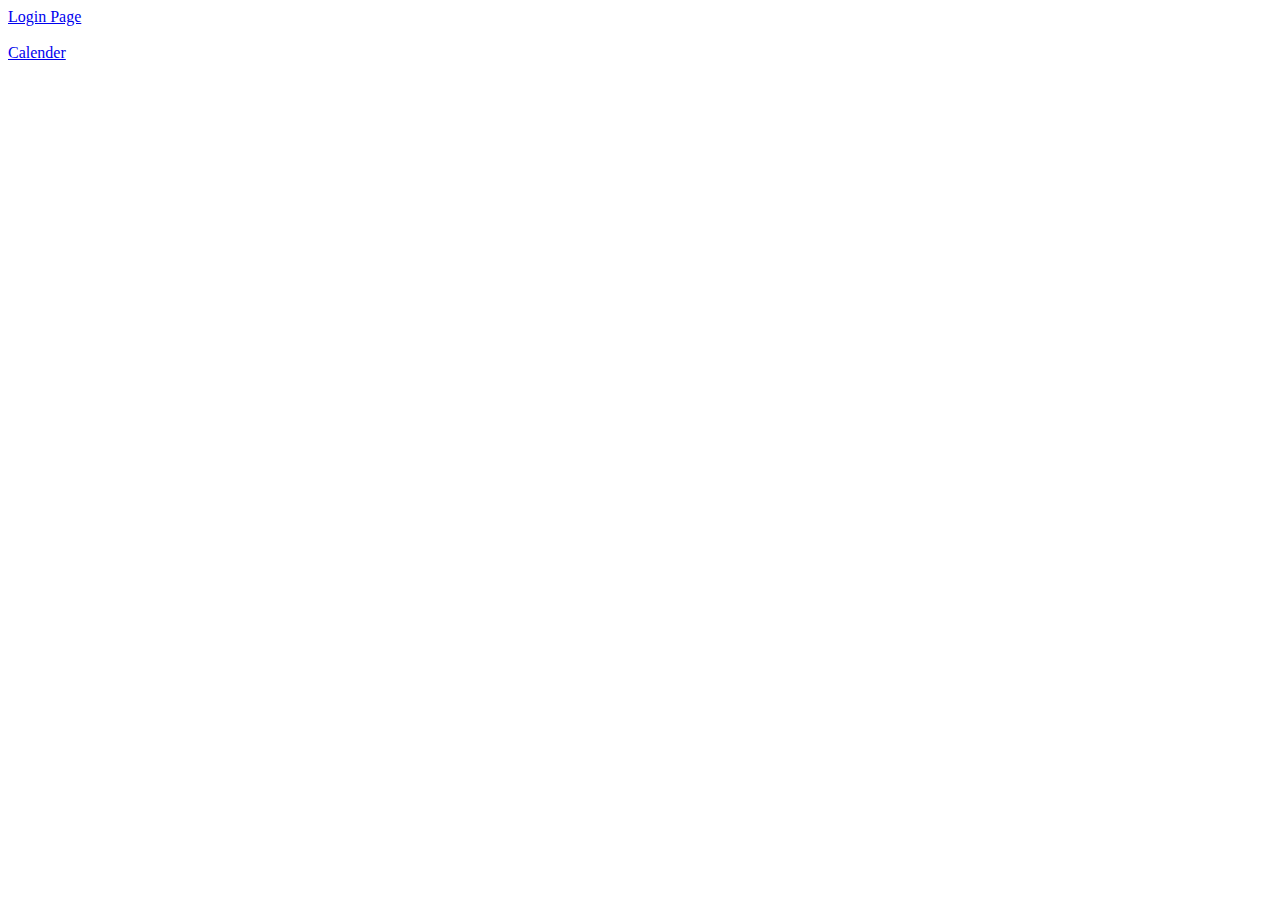
<file: index.html>
<!DOCTYPE html>
<html lang="en">
<head>
    <meta charset="UTF-8">
    <meta name="viewport" content="width=device-width, initial-scale=1.0">
    <meta http-equiv="X-UA-Compatible" content="ie=edge">
    <title>Document</title>
</head>
<body>
    <a href="login.html">Login Page</a>
    <br>
    <br>
    <a href="calender.html">Calender</a>
</body>
</html>
</file>
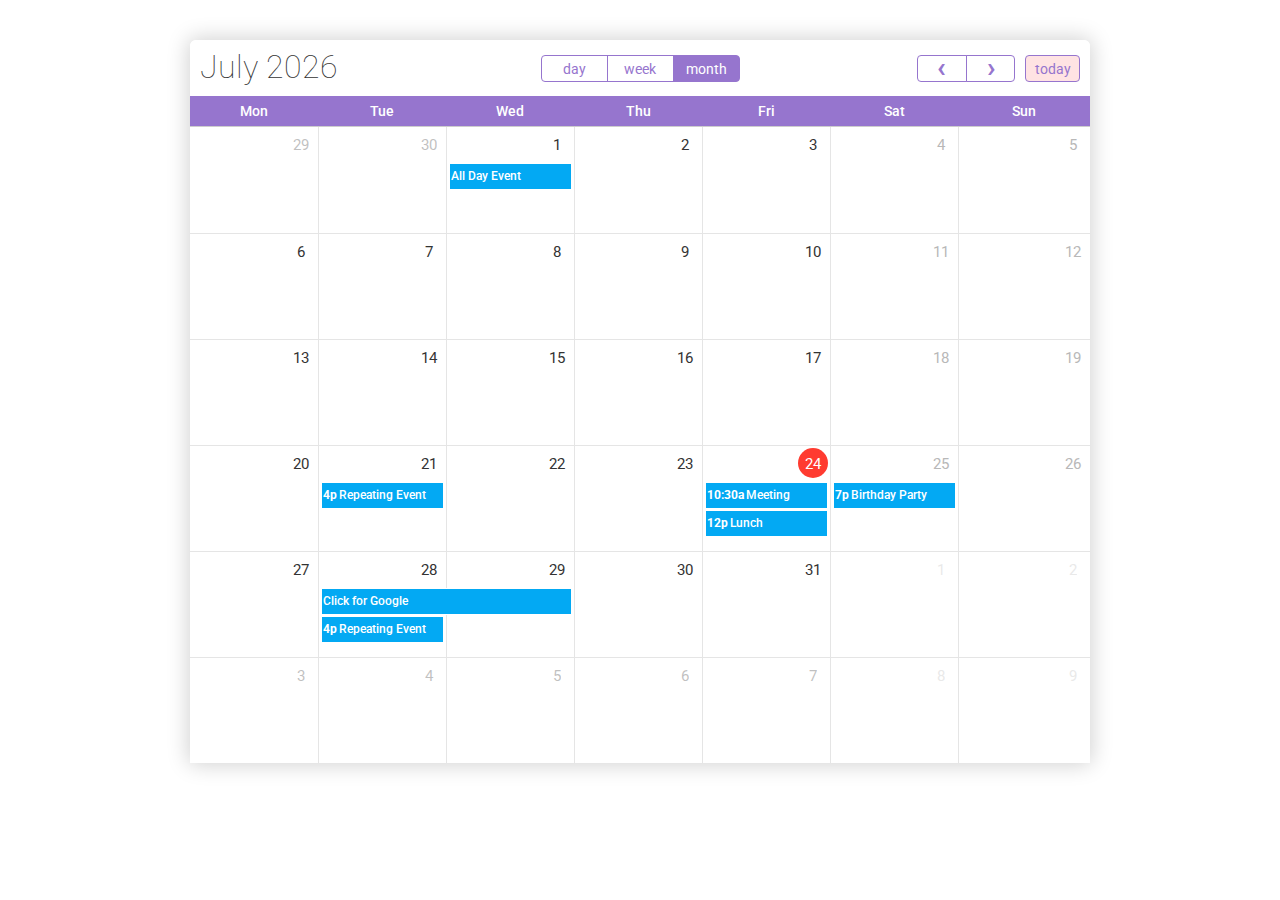
<file: calender.html>
<!DOCTYPE html>

<html>
	<head>
		<link href="//maxcdn.bootstrapcdn.com/bootstrap/3.3.0/css/bootstrap.min.css" rel="stylesheet" id="bootstrap-css">
		<script src="//maxcdn.bootstrapcdn.com/bootstrap/3.3.0/js/bootstrap.min.js"></script>
		<script src="//code.jquery.com/jquery-1.11.1.min.js"></script>
		<link href="https://fonts.googleapis.com/css?family=Roboto:100,100i,300,300i,400,400i,500,500i,700,700i,900,900i" rel="stylesheet">
		<link rel="stylesheet" href="css/calender.css">

		<script>
			$(document).ready(function() {
			var date = new Date();
			var d = date.getDate();
			var m = date.getMonth();
			var y = date.getFullYear();
			
			/*  className colors
			
			className: default(transparent), important(red), chill(pink), success(green), info(blue)
			
			*/		
			
			
			/* initialize the external events
			-----------------------------------------------------------------*/
		
			$('#external-events div.external-event').each(function() {
			
				// create an Event Object (http://arshaw.com/fullcalendar/docs/event_data/Event_Object/)
				// it doesn't need to have a start or end
				var eventObject = {
					title: $.trim($(this).text()) // use the element's text as the event title
				};
				
				// store the Event Object in the DOM element so we can get to it later
				$(this).data('eventObject', eventObject);
				
				// make the event draggable using jQuery UI
				$(this).draggable({
					zIndex: 999,
					revert: true,      // will cause the event to go back to its
					revertDuration: 0  //  original position after the drag
				});
				
			});
		
		
			/* initialize the calendar
			-----------------------------------------------------------------*/
			
			var calendar =  $('#calendar').fullCalendar({
				header: {
					left: 'title',
					center: 'agendaDay,agendaWeek,month',
					right: 'prev,next today'
				},
				editable: true,
				firstDay: 1, //  1(Monday) this can be changed to 0(Sunday) for the USA system
				selectable: true,
				defaultView: 'month',
				
				axisFormat: 'h:mm',
				columnFormat: {
					month: 'ddd',    // Mon
					week: 'ddd d', // Mon 7
					day: 'dddd M/d',  // Monday 9/7
					agendaDay: 'dddd d'
				},
				titleFormat: {
					month: 'MMMM yyyy', // September 2009
					week: "MMMM yyyy", // September 2009
					day: 'MMMM yyyy'                  // Tuesday, Sep 8, 2009
				},
				allDaySlot: false,
				selectHelper: true,
				select: function(start, end, allDay) {
					var title = prompt('Event Title:');
					if (title) {
						calendar.fullCalendar('renderEvent',
							{
								title: title,
								start: start,
								end: end,
								allDay: allDay
							},
							true // make the event "stick"
						);
					}
					calendar.fullCalendar('unselect');
				},
				droppable: true, // this allows things to be dropped onto the calendar !!!
				drop: function(date, allDay) { // this function is called when something is dropped
				
					// retrieve the dropped element's stored Event Object
					var originalEventObject = $(this).data('eventObject');
					
					// we need to copy it, so that multiple events don't have a reference to the same object
					var copiedEventObject = $.extend({}, originalEventObject);
					
					// assign it the date that was reported
					copiedEventObject.start = date;
					copiedEventObject.allDay = allDay;
					
					// render the event on the calendar
					// the last `true` argument determines if the event "sticks" (http://arshaw.com/fullcalendar/docs/event_rendering/renderEvent/)
					$('#calendar').fullCalendar('renderEvent', copiedEventObject, true);
					
					// is the "remove after drop" checkbox checked?
					if ($('#drop-remove').is(':checked')) {
						// if so, remove the element from the "Draggable Events" list
						$(this).remove();
					}
					
				},
				
				events: [
					{
						title: 'All Day Event',
						start: new Date(y, m, 1)
					},
					{
						id: 999,
						title: 'Repeating Event',
						start: new Date(y, m, d-3, 16, 0),
						allDay: false,
						className: 'info'
					},
					{
						id: 999,
						title: 'Repeating Event',
						start: new Date(y, m, d+4, 16, 0),
						allDay: false,
						className: 'info'
					},
					{
						title: 'Meeting',
						start: new Date(y, m, d, 10, 30),
						allDay: false,
						className: 'important'
					},
					{
						title: 'Lunch',
						start: new Date(y, m, d, 12, 0),
						end: new Date(y, m, d, 14, 0),
						allDay: false,
						className: 'important'
					},
					{
						title: 'Birthday Party',
						start: new Date(y, m, d+1, 19, 0),
						end: new Date(y, m, d+1, 22, 30),
						allDay: false,
					},
					{
						title: 'Click for Google',
						start: new Date(y, m, 28),
						end: new Date(y, m, 29),
						url: 'https://ccp.cloudaccess.net/aff.php?aff=5188',
						className: 'success'
					}
				],			
			});
			
			
		});

		</script>
		<style>

			body {
				margin-bottom: 40px;
				margin-top: 40px;
				text-align: center;
				font-size: 14px;
				font-family: 'Roboto', sans-serif;
				background:url(http://www.digiphotohub.com/wp-content/uploads/2015/09/bigstock-Abstract-Blurred-Background-Of-92820527.jpg);
			}
				
			#wrap {
				width: 1100px;
				margin: 0 auto;
			}
				
			#external-events {
				float: left;
				width: 150px;
				padding: 0 10px;
				text-align: left;
			}
				
			#external-events h4 {
				font-size: 16px;
				margin-top: 0;
				padding-top: 1em;
			}
				
			.external-event { /* try to mimick the look of a real event */
				margin: 10px 0;
				padding: 2px 4px;
				background: #3366CC;
				color: #fff;
				font-size: .85em;
				cursor: pointer;
			}
				
			#external-events p {
				margin: 1.5em 0;
				font-size: 11px;
				color: #666;
			}
				
			#external-events p input {
				margin: 0;
				vertical-align: middle;
			}

			#calendar {
		/* 		float: right; */
				margin: 0 auto;
				width: 900px;
				background-color: #FFFFFF;
				border-radius: 6px;
				box-shadow: 0 1px 2px #C3C3C3;
				-webkit-box-shadow: 0px 0px 21px 2px rgba(0,0,0,0.18);
				-moz-box-shadow: 0px 0px 21px 2px rgba(0,0,0,0.18);
				box-shadow: 0px 0px 21px 2px rgba(0,0,0,0.18);
			}

		</style>
		<script src="js/calender.js"></script>
</head>
<body>
<div id='wrap'>

<div id='calendar'></div>

<div style='clear:both'></div>
</div>
</body>
</html>
</file>
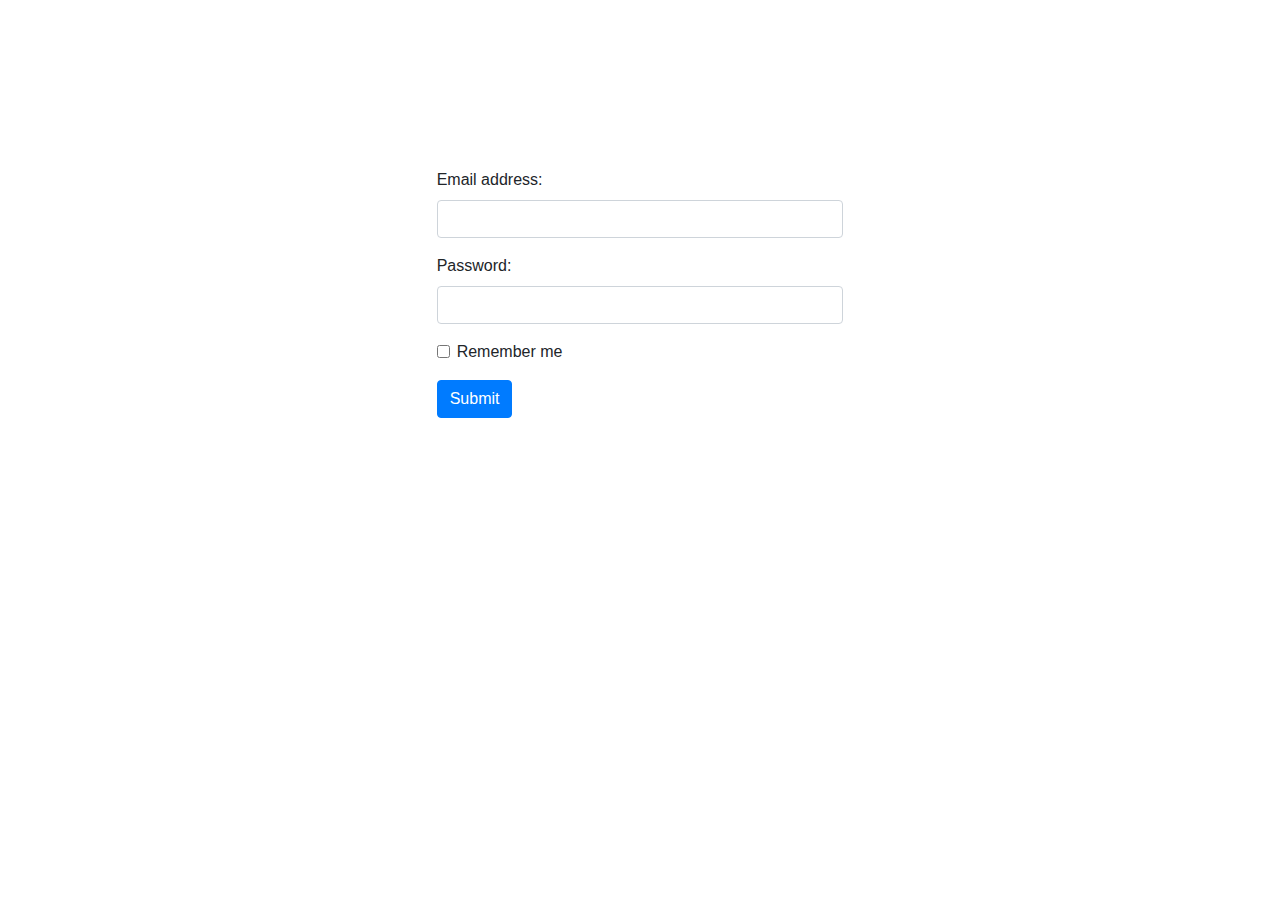
<file: login.html>
<!DOCTYPE html>
<html lang="en">
<head>
    <meta charset="UTF-8">
    <meta name="viewport" content="width=device-width, initial-scale=1.0">
    <meta http-equiv="X-UA-Compatible" content="ie=edge">
    <title>Document</title>
    <link rel="stylesheet" href="https://maxcdn.bootstrapcdn.com/bootstrap/4.3.1/css/bootstrap.min.css">
    <link rel="stylesheet" href="css/style.css">
</head>

<body>
    <br>
    <br>
    <br>
    <br>
    <br>
    <br>
    <br>
    <div class="row">
        <div class="col-md-4 col-xs-4"></div>        
        <div class="col-md-4 col-xs-4">
            <form action="/action_page.php">
                <div class="form-group">
                    <label for="email">Email address:</label>
                    <input type="email" class="form-control" id="email">
                </div>
                <div class="form-group">
                    <label for="pwd">Password:</label>
                    <input type="password" class="form-control" id="pwd">
                </div>
                <div class="form-group form-check">
                    <label class="form-check-label">
                    <input class="form-check-input" type="checkbox"> Remember me
                    </label>
                </div>
                <button type="submit" class="btn btn-primary">Submit</button>
            </form>
        </div>    
        <div class="col-md-4 col-xs-4"></div>        
    </div>

</body>
</html>
</file>
<file: css/calender.css>
/*!
 * FullCalendar v1.6.4 Stylesheet
 * Docs & License: http://arshaw.com/fullcalendar/
 * (c) 2013 Adam Shaw
 */
 @import url('https://fonts.googleapis.com/css?family=Roboto:100,100i,300,300i,400,400i,500,500i,700,700i,900,900i');
 td.fc-day {
 
 background:#FFF !important;
 font-family: 'Roboto', sans-serif;
 
 }
 td.fc-today {
     background:#FFF !important;
     position: relative;
 
 
 }
 
 .fc-first th{
     font-family: 'Roboto', sans-serif;
     background:#9675ce !important;
     color:#FFF;
     font-size:14px !important;
     font-weight:500 !important;
 
     }
 .fc-event-inner {
     font-family: 'Roboto', sans-serif;
     background: #03a9f3!important;
     color: #FFF!important;
     font-size: 12px!important;
     font-weight: 500!important;
     padding: 5px 0px!important;
 }
 
 .fc {
     direction: ltr;
     text-align: left;
     }
     
 .fc table {
     border-collapse: collapse;
     border-spacing: 0;
     }
     
 html .fc,
 .fc table {
     font-size: 1em;
     font-family: "Helvetica Neue",Helvetica;
 
     }
     
 .fc td,
 .fc th {
     padding: 0;
     vertical-align: top;
     }
 
 
 
 /* Header
 ------------------------------------------------------------------------*/
 
 .fc-header td {
     white-space: nowrap;
     padding: 15px 10px 0px;
 }
 
 .fc-header-left {
     width: 25%;
     text-align: left;
 }
     
 .fc-header-center {
     text-align: center;
     }
     
 .fc-header-right {
     width: 25%;
     text-align: right;
     }
     
 .fc-header-title {
     display: inline-block;
     vertical-align: top;
     margin-top: -5px;
 }
     
 .fc-header-title h2 {
     margin-top: 0;
     white-space: nowrap;
     font-size: 32px;
     font-weight: 100;
     margin-bottom: 10px;
         font-family: 'Roboto', sans-serif;
 }
     span.fc-button {
     font-family: 'Roboto', sans-serif;
     border-color: #9675ce;
     color: #9675ce;
 }
 .fc-state-down, .fc-state-active {
     background-color: #9675ce !important;
     color: #FFF !important;
 }
 .fc .fc-header-space {
     padding-left: 10px;
     }
     
 .fc-header .fc-button {
     margin-bottom: 1em;
     vertical-align: top;
     }
     
 /* buttons edges butting together */
 
 .fc-header .fc-button {
     margin-right: -1px;
     }
     
 .fc-header .fc-corner-right,  /* non-theme */
 .fc-header .ui-corner-right { /* theme */
     margin-right: 0; /* back to normal */
     }
     
 /* button layering (for border precedence) */
     
 .fc-header .fc-state-hover,
 .fc-header .ui-state-hover {
     z-index: 2;
     }
     
 .fc-header .fc-state-down {
     z-index: 3;
     }
 
 .fc-header .fc-state-active,
 .fc-header .ui-state-active {
     z-index: 4;
     }
     
     
     
 /* Content
 ------------------------------------------------------------------------*/
     
 .fc-content {
     clear: both;
     zoom: 1; /* for IE7, gives accurate coordinates for [un]freezeContentHeight */
     }
     
 .fc-view {
     width: 100%;
     overflow: hidden;
     }
     
     
 
 /* Cell Styles
 ------------------------------------------------------------------------*/
 
     /* <th>, usually */
 .fc-widget-content {  /* <td>, usually */
     border: 1px solid #e5e5e5;
     }
 .fc-widget-header{
     border-bottom: 1px solid #EEE; 
 }	
 .fc-state-highlight { /* <td> today cell */ /* TODO: add .fc-today to <th> */
     /* background: #fcf8e3; */
 }
 
 .fc-state-highlight > div > div.fc-day-number{
     background-color: #ff3b30;
     color: #FFFFFF;
     border-radius: 50%;
     margin: 4px;
 }
     
 .fc-cell-overlay { /* semi-transparent rectangle while dragging */
     background: #bce8f1;
     opacity: .3;
     filter: alpha(opacity=30); /* for IE */
     }
     
 
 
 /* Buttons
 ------------------------------------------------------------------------*/
 
 .fc-button {
     position: relative;
     display: inline-block;
     padding: 0 .6em;
     overflow: hidden;
     height: 1.9em;
     line-height: 1.9em;
     white-space: nowrap;
     cursor: pointer;
     }
     
 .fc-state-default { /* non-theme */
     border: 1px solid;
     }
 
 .fc-state-default.fc-corner-left { /* non-theme */
     border-top-left-radius: 4px;
     border-bottom-left-radius: 4px;
     }
 
 .fc-state-default.fc-corner-right { /* non-theme */
     border-top-right-radius: 4px;
     border-bottom-right-radius: 4px;
     }
 
 /*
     Our default prev/next buttons use HTML entities like ‹ › « »
     and we'll try to make them look good cross-browser.
 */
 
 .fc-text-arrow {
     margin: 0 .4em;
     font-size: 2em;
     line-height: 23px;
     vertical-align: baseline; /* for IE7 */
     }
 
 .fc-button-prev .fc-text-arrow,
 .fc-button-next .fc-text-arrow { /* for ‹ › */
     font-weight: bold;
     }
     
 /* icon (for jquery ui) */
     
 .fc-button .fc-icon-wrap {
     position: relative;
     float: left;
     top: 50%;
     }
     
 .fc-button .ui-icon {
     position: relative;
     float: left;
     margin-top: -50%;
     
     *margin-top: 0;
     *top: -50%;
     }
 
 
 .fc-state-default {
     border-color: #ff3b30;
     color: #ff3b30;	
 }
 .fc-button-month.fc-state-default, .fc-button-agendaWeek.fc-state-default, .fc-button-agendaDay.fc-state-default{
     min-width: 67px;
     text-align: center;
     transition: all 0.2s;
     -webkit-transition: all 0.2s;
 }
 .fc-state-hover,
 .fc-state-down,
 .fc-state-active,
 .fc-state-disabled {
     color: #333333;
     background-color: #FFE3E3;
     }
 
 .fc-state-hover {
     color: #ff3b30;
     text-decoration: none;
     background-position: 0 -15px;
     -webkit-transition: background-position 0.1s linear;
        -moz-transition: background-position 0.1s linear;
          -o-transition: background-position 0.1s linear;
             transition: background-position 0.1s linear;
     }
 
 .fc-state-down,
 .fc-state-active {
     background-color: #ff3b30;
     background-image: none;
     outline: 0;
     color: #FFFFFF;
 }
 
 .fc-state-disabled {
     cursor: default;
     background-image: none;
     background-color: #FFE3E3;
     filter: alpha(opacity=65);
     box-shadow: none;
     border:1px solid #FFE3E3;
     color: #ff3b30;
     }
 
     
 
 /* Global Event Styles
 ------------------------------------------------------------------------*/
 
 .fc-event-container > * {
     z-index: 8;
     }
 
 .fc-event-container > .ui-draggable-dragging,
 .fc-event-container > .ui-resizable-resizing {
     z-index: 9;
     }
      
 .fc-event {
     border: 1px solid #FFF; /* default BORDER color */
     background-color: #FFF; /* default BACKGROUND color */
     color: #919191;               /* default TEXT color */
     font-size: 12px;
     cursor: default;
 }
 .fc-event.chill{
     background-color: #f3dcf8;
 }
 .fc-event.info{
     background-color: #c6ebfe;
 }
 .fc-event.important{
     background-color: #FFBEBE;
 }
 .fc-event.success{
     background-color: #BEFFBF;
 }
 .fc-event:hover{
     opacity: 0.7;
 }
 a.fc-event {
     text-decoration: none;
     }
     
 a.fc-event,
 .fc-event-draggable {
     cursor: pointer;
     }
     
 .fc-rtl .fc-event {
     text-align: right;
     }
 
 .fc-event-inner {
     width: 100%;
     height: 100%;
     overflow: hidden;
     line-height: 15px;
     }
     
 .fc-event-time,
 .fc-event-title {
     padding: 0 1px;
     }
     
 .fc .ui-resizable-handle {
     display: block;
     position: absolute;
     z-index: 99999;
     overflow: hidden; /* hacky spaces (IE6/7) */
     font-size: 300%;  /* */
     line-height: 50%; /* */
     }
     
     
     
 /* Horizontal Events
 ------------------------------------------------------------------------*/
 
 .fc-event-hori {
     border-width: 1px 0;
     margin-bottom: 1px;
     }
 
 .fc-ltr .fc-event-hori.fc-event-start,
 .fc-rtl .fc-event-hori.fc-event-end {
     border-left-width: 1px;
     /*
 border-top-left-radius: 3px;
     border-bottom-left-radius: 3px;
 */
     }
 
 .fc-ltr .fc-event-hori.fc-event-end,
 .fc-rtl .fc-event-hori.fc-event-start {
     border-right-width: 1px;
     /*
 border-top-right-radius: 3px;
     border-bottom-right-radius: 3px;
 */
     }
     
 /* resizable */
     
 .fc-event-hori .ui-resizable-e {
     top: 0           !important; /* importants override pre jquery ui 1.7 styles */
     right: -3px      !important;
     width: 7px       !important;
     height: 100%     !important;
     cursor: e-resize;
     }
     
 .fc-event-hori .ui-resizable-w {
     top: 0           !important;
     left: -3px       !important;
     width: 7px       !important;
     height: 100%     !important;
     cursor: w-resize;
     }
     
 .fc-event-hori .ui-resizable-handle {
     _padding-bottom: 14px; /* IE6 had 0 height */
     }
     
     
     
 /* Reusable Separate-border Table
 ------------------------------------------------------------*/
 
 table.fc-border-separate {
     border-collapse: separate;
     }
     
 .fc-border-separate th,
 .fc-border-separate td {
     border-width: 1px 0 0 1px;
     }
     
 .fc-border-separate th.fc-last,
 .fc-border-separate td.fc-last {
     border-right-width: 1px;
     }
     
 
 .fc-border-separate tr.fc-last td {
     
 }
 .fc-border-separate .fc-week .fc-first{
     border-left: 0;
 }
 .fc-border-separate .fc-week .fc-last{
     border-right: 0;
 }
 .fc-border-separate tr.fc-last th{
     border-bottom-width: 1px;
     border-color: #cdcdcd;
     font-size: 16px;
     font-weight: 300;
     line-height: 30px;
 }
 .fc-border-separate tbody tr.fc-first td,
 .fc-border-separate tbody tr.fc-first th {
     border-top-width: 0;
     }
     
     
 
 /* Month View, Basic Week View, Basic Day View
 ------------------------------------------------------------------------*/
 
 .fc-grid th {
     text-align: center;
     }
 
 .fc .fc-week-number {
     width: 22px;
     text-align: center;
     }
 
 .fc .fc-week-number div {
     padding: 0 2px;
     }
     
 .fc-grid .fc-day-number {
     float: right;
     padding: 0 2px;
     }
     
 .fc-grid .fc-other-month .fc-day-number {
     opacity: 0.3;
     filter: alpha(opacity=30); /* for IE */
     /* opacity with small font can sometimes look too faded
        might want to set the 'color' property instead
        making day-numbers bold also fixes the problem */
     }
     
 .fc-grid .fc-day-content {
     clear: both;
     padding: 2px 2px 1px; /* distance between events and day edges */
     }
     
 /* event styles */
     
 .fc-grid .fc-event-time {
     font-weight: bold;
     }
     
 /* right-to-left */
     
 .fc-rtl .fc-grid .fc-day-number {
     float: left;
     }
     
 .fc-rtl .fc-grid .fc-event-time {
     float: right;
     }
     
     
 
 /* Agenda Week View, Agenda Day View
 ------------------------------------------------------------------------*/
 
 .fc-agenda table {
     border-collapse: separate;
     }
     
 .fc-agenda-days th {
     text-align: center;
     }
     
 .fc-agenda .fc-agenda-axis {
     width: 50px;
     padding: 0 4px;
     vertical-align: middle;
     text-align: right;
     white-space: nowrap;
     font-weight: normal;
     }
 
 .fc-agenda .fc-week-number {
     font-weight: bold;
     }
     
 .fc-agenda .fc-day-content {
     padding: 2px 2px 1px;
     }
     
 /* make axis border take precedence */
     
 .fc-agenda-days .fc-agenda-axis {
     border-right-width: 1px;
     }
     
 .fc-agenda-days .fc-col0 {
     border-left-width: 0;
     }
     
 /* all-day area */
     
 .fc-agenda-allday th {
     border-width: 0 1px;
     }
     
 .fc-agenda-allday .fc-day-content {
     min-height: 34px; /* TODO: doesnt work well in quirksmode */
     _height: 34px;
     }
     
 /* divider (between all-day and slots) */
     
 .fc-agenda-divider-inner {
     height: 2px;
     overflow: hidden;
     }
     
 .fc-widget-header .fc-agenda-divider-inner {
     background: #eee;
     }
     
 /* slot rows */
     
 .fc-agenda-slots th {
     border-width: 1px 1px 0;
     }
     
 .fc-agenda-slots td {
     border-width: 1px 0 0;
     background: none;
     }
     
 .fc-agenda-slots td div {
     height: 20px;
     }
     
 .fc-agenda-slots tr.fc-slot0 th,
 .fc-agenda-slots tr.fc-slot0 td {
     border-top-width: 0;
     }
     
 .fc-agenda-slots tr.fc-minor th.ui-widget-header {
     *border-top-style: solid; /* doesn't work with background in IE6/7 */
     }
     
 
 
 /* Vertical Events
 ------------------------------------------------------------------------*/
 
 .fc-event-vert {
     border-width: 0 1px;
     }
 
 .fc-event-vert.fc-event-start {
     border-top-width: 1px;
     border-top-left-radius: 3px;
     border-top-right-radius: 3px;
     }
 
 .fc-event-vert.fc-event-end {
     border-bottom-width: 1px;
     border-bottom-left-radius: 3px;
     border-bottom-right-radius: 3px;
     }
     
 .fc-event-vert .fc-event-time {
     white-space: nowrap;
     font-size: 10px;
     }
 
 .fc-event-vert .fc-event-inner {
     position: relative;
     z-index: 2;
     }
     
 .fc-event-vert .fc-event-bg { /* makes the event lighter w/ a semi-transparent overlay  */
     position: absolute;
     z-index: 1;
     top: 0;
     left: 0;
     width: 100%;
     height: 100%;
     background: #fff;
     opacity: .25;
     filter: alpha(opacity=25);
     }
     
 .fc .ui-draggable-dragging .fc-event-bg, /* TODO: something nicer like .fc-opacity */
 .fc-select-helper .fc-event-bg {
     display: none\9; /* for IE6/7/8. nested opacity filters while dragging don't work */
     }
     
 /* resizable */
     
 .fc-event-vert .ui-resizable-s {
     bottom: 0        !important; /* importants override pre jquery ui 1.7 styles */
     width: 100%      !important;
     height: 8px      !important;
     overflow: hidden !important;
     line-height: 8px !important;
     font-size: 11px  !important;
     font-family: monospace;
     text-align: center;
     cursor: s-resize;
     }
     
 .fc-agenda .ui-resizable-resizing { /* TODO: better selector */
     _overflow: hidden;
     }
     
 thead tr.fc-first{
     background-color: #f7f7f7;
 }
 table.fc-header{
     background-color: #FFFFFF;
     border-radius: 6px 6px 0 0;
 }
 
 .fc-week .fc-day > div .fc-day-number{
     font-size: 15px;
     margin: 2px;
     min-width: 19px;
     padding: 6px;
     text-align: center;
        width: 30px;
     height: 30px;
 }
 .fc-sun, .fc-sat{
     color: #b8b8b8;
 }
 
 .fc-week .fc-day:hover .fc-day-number{
     background-color: #B8B8B8;
     border-radius: 50%;
     color: #FFFFFF;
     transition: background-color 0.2s;
 }
 .fc-week .fc-day.fc-state-highlight:hover .fc-day-number{
     background-color:  #ff3b30;
 }
 .fc-button-today{
     border: 1px solid rgba(255,255,255,.0);
 }
 .fc-view-agendaDay thead tr.fc-first .fc-widget-header{
     text-align: right;
     padding-right: 10px;
 }
 
 /*!
  * FullCalendar v1.6.4 Print Stylesheet
  * Docs & License: http://arshaw.com/fullcalendar/
  * (c) 2013 Adam Shaw
  */
 
 /*
  * Include this stylesheet on your page to get a more printer-friendly calendar.
  * When including this stylesheet, use the media='print' attribute of the <link> tag.
  * Make sure to include this stylesheet IN ADDITION to the regular fullcalendar.css.
  */
  
  
  /* Events
 -----------------------------------------------------*/
  
 .fc-event {
     background: #fff !important;
     color: #000 !important;
     }
     
 /* for vertical events */
     
 .fc-event-bg {
     display: none !important;
     }
     
 .fc-event .ui-resizable-handle {
     display: none !important;
     }
</file>
<file: css/style.css>
*{
    padding: 0;
    margin: 0;
}
.login-form{
    position: relative;
    left: 50%;
    top:50%;
    transform: translate(-50%,-50%);
}
</file>
